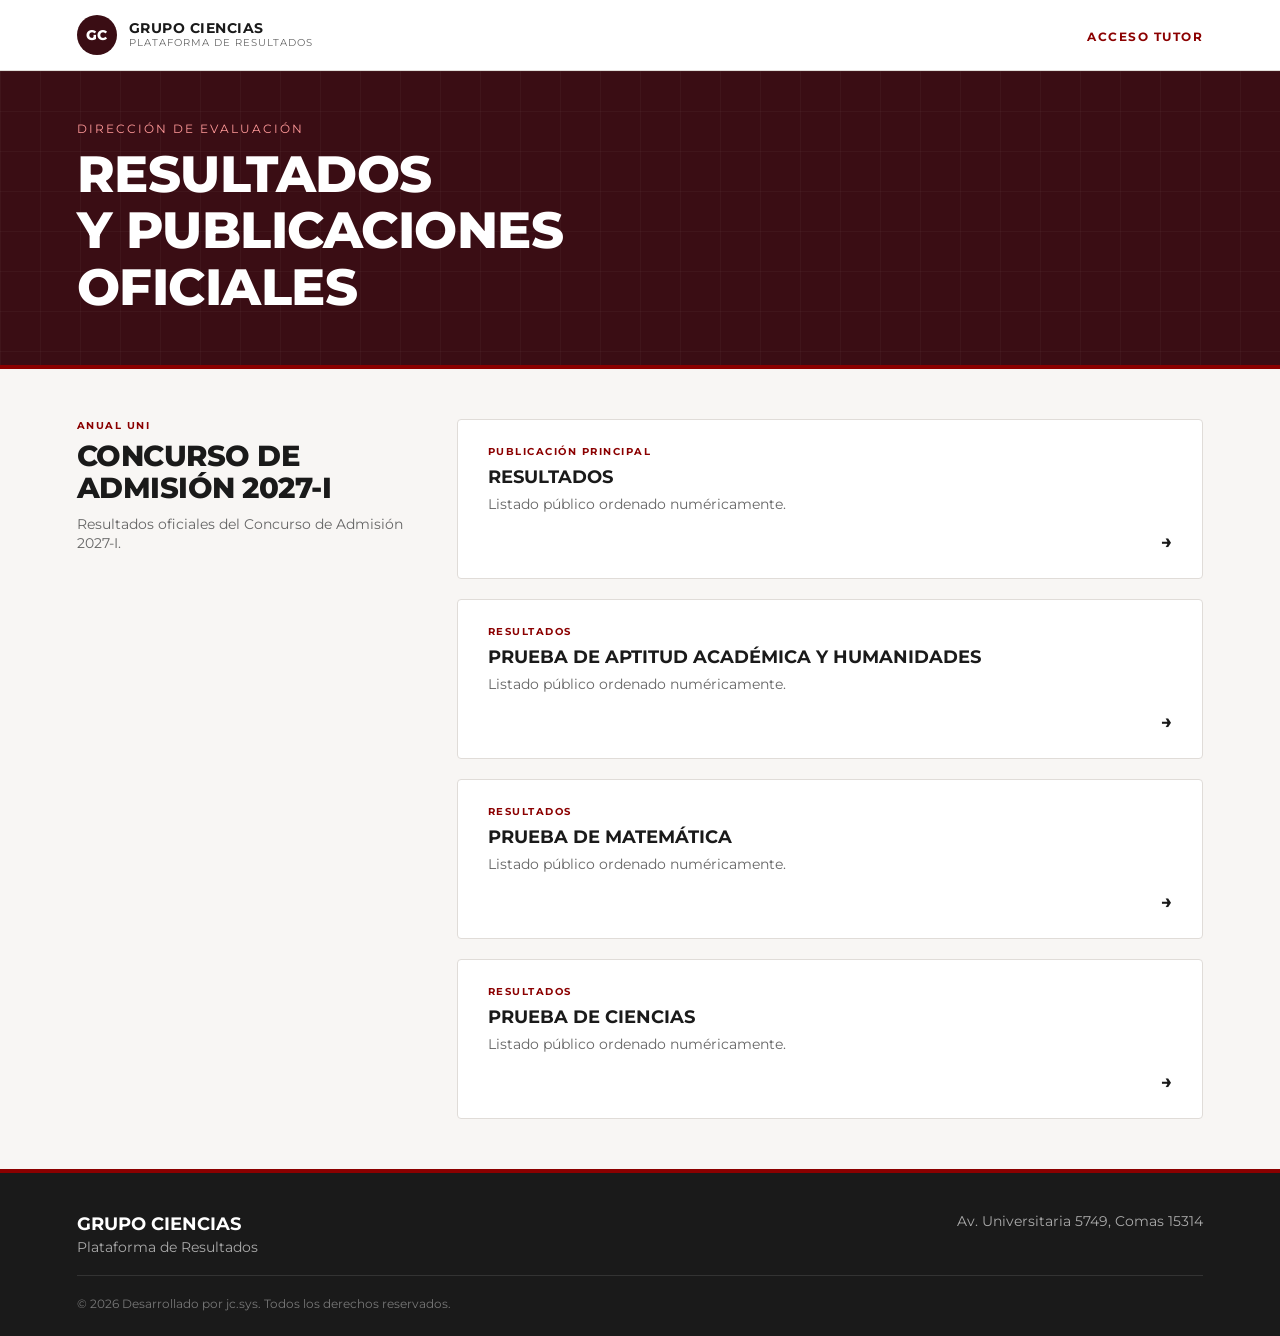
<file: index.html>
<!DOCTYPE html>
<html lang="es">
<head>
    <meta charset="UTF-8">
    <meta name="viewport" content="width=device-width, initial-scale=1.0">
    <title>Resultados y Publicaciones Oficiales - Grupo Ciencias</title>
    <link href="https://fonts.googleapis.com/css2?family=Montserrat:wght@400;600;700;800&display=swap" rel="stylesheet">
    <link rel="stylesheet" href="styles.css">
</head>
<body>

    <header class="top-header">
        <div class="top-logo-area">
            <div class="fake-emblem">GC</div>
            <div class="top-logo-text">
                <strong>GRUPO CIENCIAS</strong>
                <span>Plataforma de Resultados</span>
            </div>
        </div>
        <div class="top-right-nav">
            <a href="admin.html">ACCESO TUTOR</a>
        </div>
    </header>

    <section class="hero-banner">
        <div class="hero-content">
            <span class="sub-title">DIRECCIÓN DE EVALUACIÓN</span>
            <h1 class="main-title">RESULTADOS<br>Y PUBLICACIONES<br>OFICIALES</h1>
        </div>
    </section>

    <main class="main-container">
        <div class="layout-grid">
            
            <div class="process-sidebar">
                <span class="card-category">ANUAL UNI</span>
                <h2 class="process-title">CONCURSO DE ADMISIÓN 2027-I</h2>
                <p class="process-desc">Resultados oficiales del Concurso de Admisión 2027-I.</p>
            </div>

            <div class="cards-grid-right">
                <a href="consultar.html" class="card">
                    <span class="card-category">PUBLICACIÓN PRINCIPAL</span>
                    <h3>RESULTADOS</h3>
                    <p>Listado público ordenado numéricamente.</p>
                    <span class="arrow">→</span>
                </a>
                <a href="aptitud-academica-y-humanidades.html" class="card">
                    <span class="card-category">RESULTADOS</span>
                    <h3>PRUEBA DE APTITUD ACADÉMICA Y HUMANIDADES</h3>
                    <p>Listado público ordenado numéricamente.</p>
                    <span class="arrow">→</span>
                </a>
                <a href="matematica.html" class="card">
                    <span class="card-category">RESULTADOS</span>
                    <h3>PRUEBA DE MATEMÁTICA</h3>
                    <p>Listado público ordenado numéricamente.</p>
                    <span class="arrow">→</span>
                </a>
                <a href="ciencias.html" class="card">
                    <span class="card-category">RESULTADOS</span>
                    <h3>PRUEBA DE CIENCIAS</h3>
                    <p>Listado público ordenado numéricamente.</p>
                    <span class="arrow">→</span>
                </a>
            </div>
        </div>
    </main>

    <footer class="footer">
        <div class="footer-content">
            <div class="footer-left">
                <h3>GRUPO CIENCIAS</h3>
                <p>Plataforma de Resultados</p>
            </div>
            <div class="footer-right">
                <p>Av. Universitaria 5749, Comas 15314</p>
            </div>
        </div>
        <div class="footer-bottom">
            <p>&copy; 2026 Desarrollado por jc.sys. Todos los derechos reservados.</p>
        </div>
    </footer>

</body>
</html>
</file>
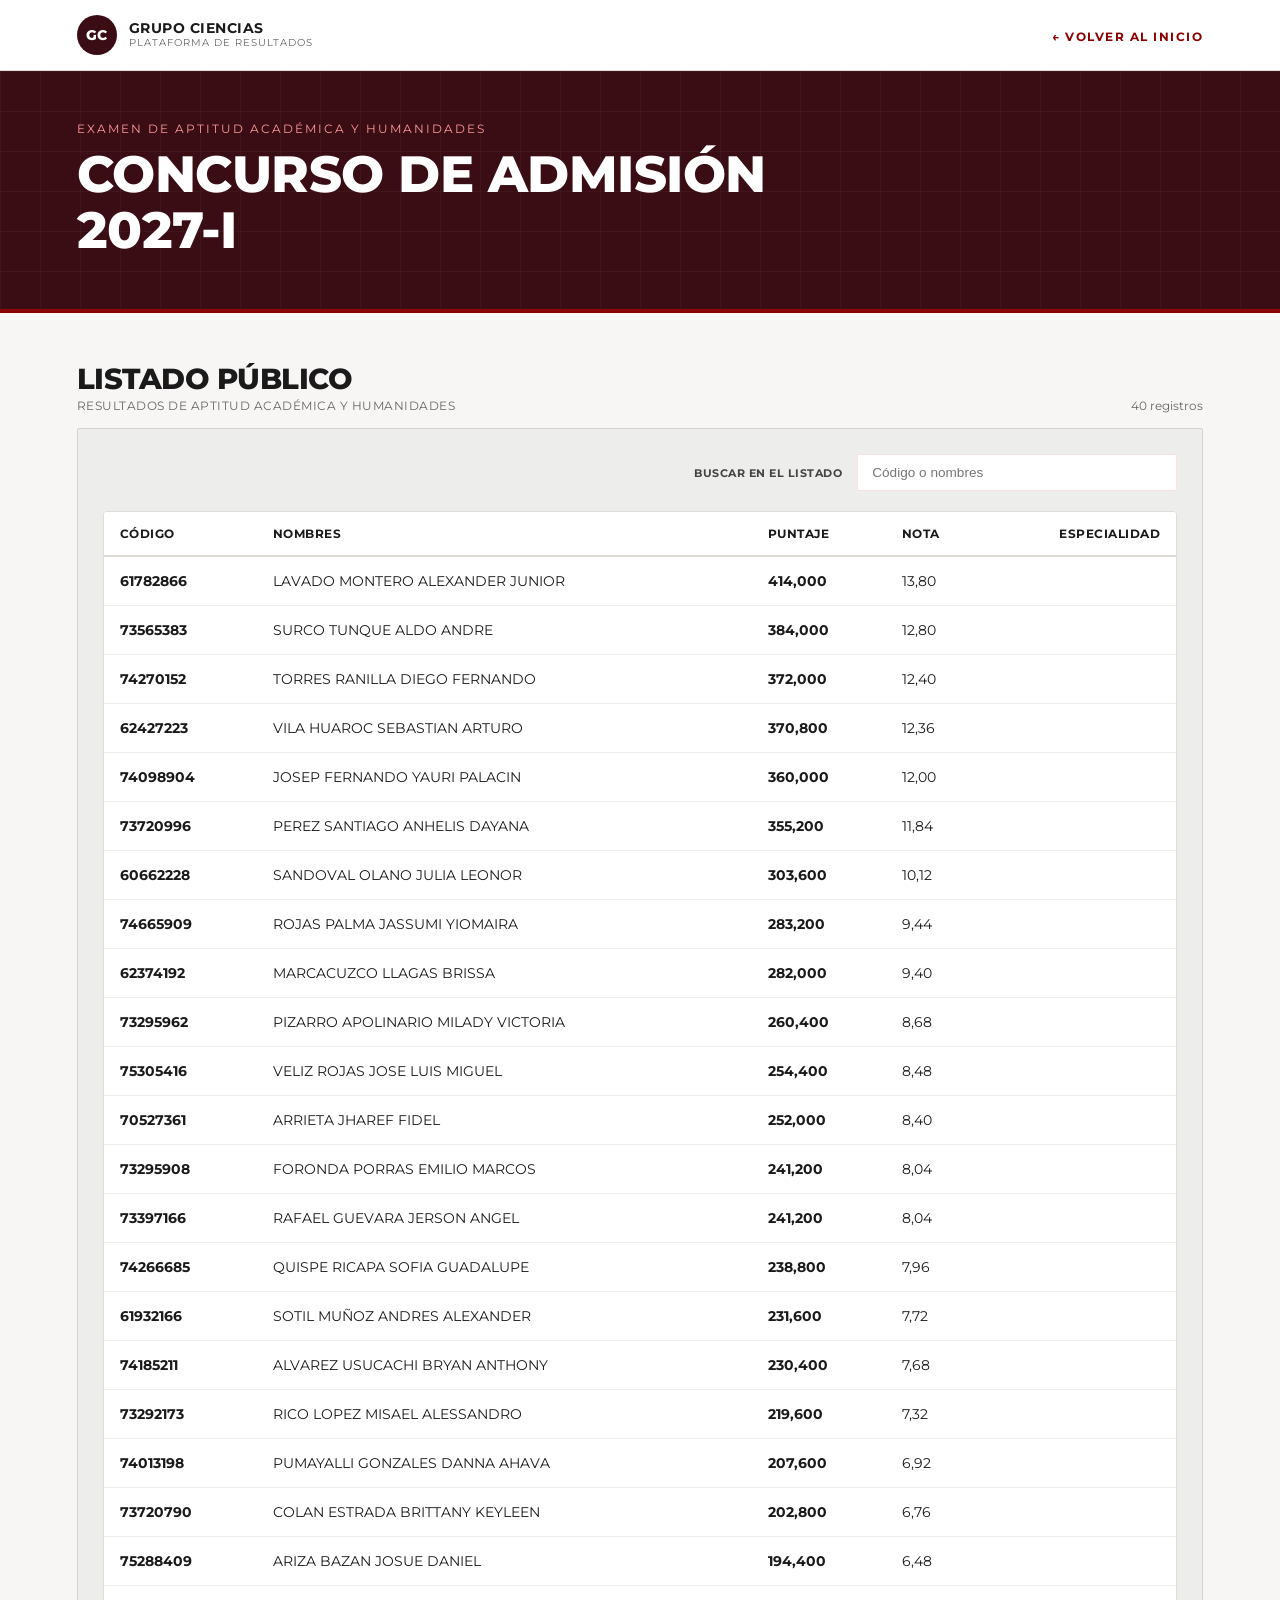
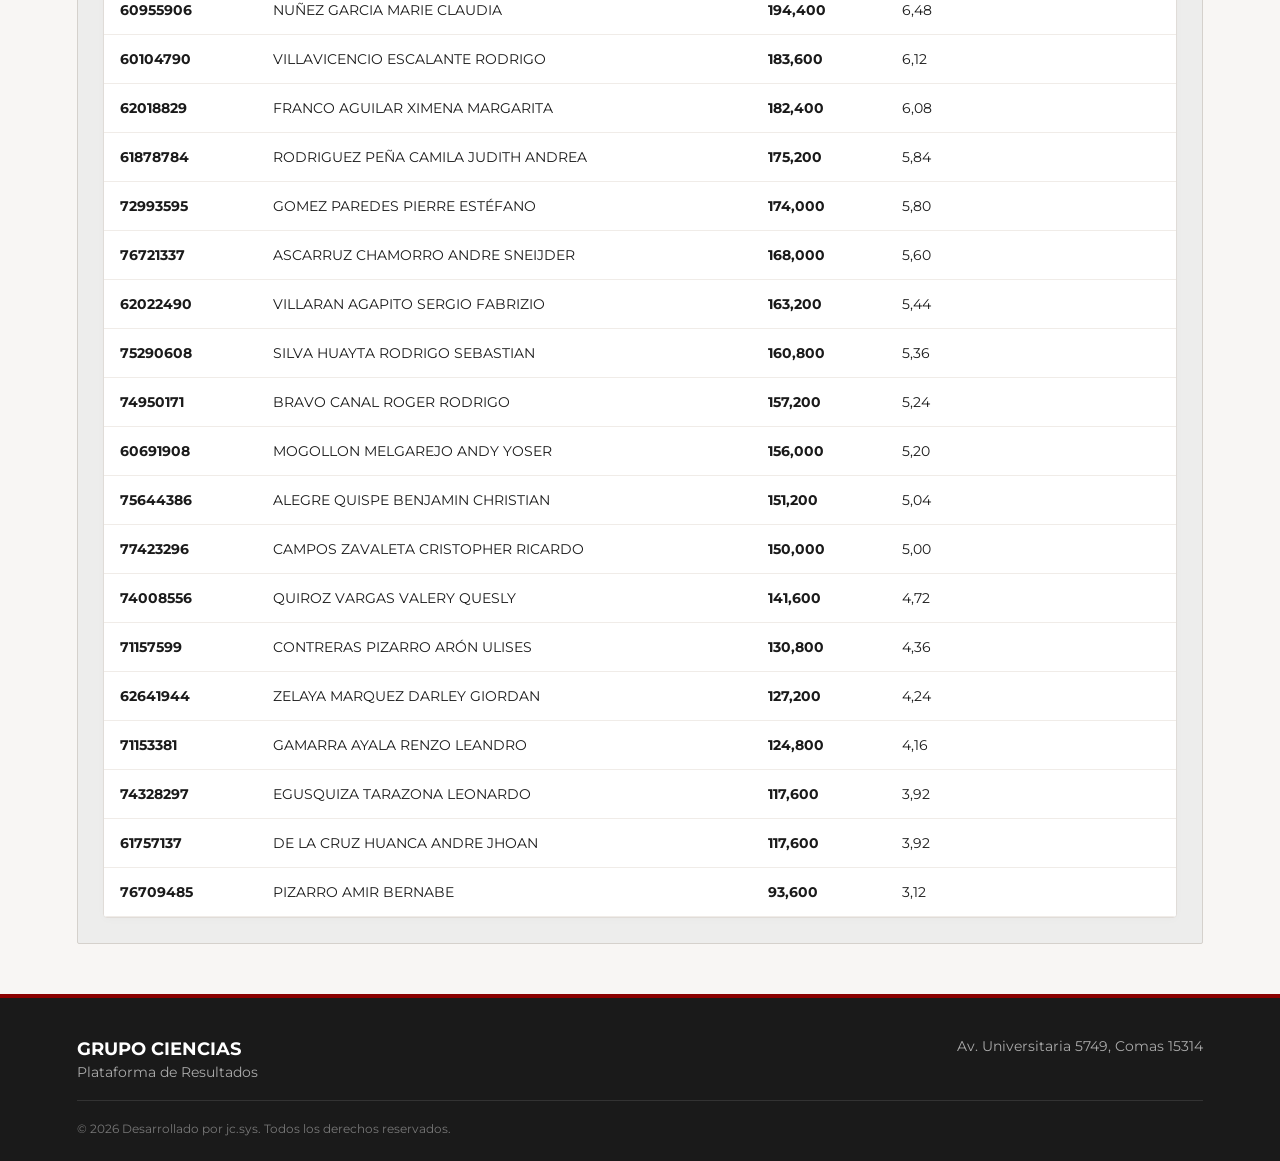
<file: aptitud-academica-y-humanidades.html>
<!DOCTYPE html>
<html lang="es">
<head>
    <meta charset="UTF-8">
    <meta name="viewport" content="width=device-width, initial-scale=1.0">
    <title>Resultados de Aptitud Académica y Humanidades - Grupo Ciencias</title>
    <link href="https://fonts.googleapis.com/css2?family=Montserrat:wght@400;600;700;800&display=swap" rel="stylesheet">
    <link rel="stylesheet" href="styles.css">
</head>
<body>

    <!-- Franja Superior -->
    <header class="top-header">
        <div class="top-logo-area">
            <div class="fake-emblem">GC</div>
            <div class="top-logo-text">
                <strong>GRUPO CIENCIAS</strong>
                <span>PLATAFORMA DE RESULTADOS</span>
            </div>
        </div>
        <div class="top-right-nav">
            <a href="index.html">← VOLVER AL INICIO</a>
        </div>
    </header>

    <!-- Banner Principal -->
    <section class="hero-banner">
        <div class="hero-content">
            <span class="sub-title">EXAMEN DE APTITUD ACADÉMICA Y HUMANIDADES</span>
            <h1 class="main-title">CONCURSO DE ADMISIÓN<br>2027-I</h1>
        </div>
    </section>

    <!-- Contenedor Principal de Resultados -->
    <main class="main-container">
        
        <!-- Cabecera del Listado Público -->
        <div class="list-header-flex">
            <div>
                <h2 class="section-main-title">LISTADO PÚBLICO</h2>
                <p class="section-sub-title">RESULTADOS DE APTITUD ACADÉMICA Y HUMANIDADES</p>
            </div>
            <div class="records-count" id="contadorRegistros">0 registros</div>
        </div>

        <!-- Contenedor del Buscador y la Tabla -->
        <div class="public-list-wrapper">
            
            <!-- Barra de búsqueda superior -->
            <div class="uni-search-bar">
                <span class="search-label-text">BUSCAR EN EL LISTADO</span>
                <input type="text" id="filtroTabla" placeholder="Código o nombres" onkeyup="filtrarTabla()">
            </div>

            <!-- Tabla Estilo Oficial UNI -->
            <div class="table-responsive">
                <table class="results-table" id="tablaPostulantes">
                    <thead>
                        <tr>
                            <th>CÓDIGO</th>
                            <th>NOMBRES</th>
                            <th>PUNTAJE</th>
                            <th>NOTA</th>
                            <th class="text-right">ESPECIALIDAD</th>
                        </tr>
                    </thead>
                    <tbody id="cuerpoTabla">
                        
                    </tbody>
                </table>
            </div>

        </div>
    </main>

    <!-- Footer Institucional -->
    <footer class="footer">
        <div class="footer-content">
            <div class="footer-left">
                <h3>GRUPO CIENCIAS</h3>
                <p>Plataforma de Resultados</p>
            </div>
            <div class="footer-right">
                <p>Av. Universitaria 5749, Comas 15314</p>
            </div>
        </div>
        <div class="footer-bottom">
            <p>&copy; 2026 Desarrollado por jc.sys. Todos los derechos reservados.</p>
        </div>
    </footer>

  <!-- Script de carga automática y filtrado -->
    <script>
        document.addEventListener("DOMContentLoaded", function () {
            cargarDatosTabla();
        });

        async function cargarDatosTabla() {
            const tbody = document.getElementById("cuerpoTabla");
            const contadorRegistros = document.getElementById("contadorRegistros");
            
            try {
                let respuesta = await fetch('humanidades.json');
                if (!respuesta.ok) throw new Error("No se pudo cargar el archivo de datos.");
                
                let datosGlobales = await respuesta.json();
                
                let resultados = datosGlobales.humanidades || [];

                if (contadorRegistros) {
                    contadorRegistros.textContent = `${resultados.length} registros`;
                }

                tbody.innerHTML = "";
                resultados.forEach((item) => {
                    let fila = `
                        <tr>
                            <td class="codigo-col">${item.dni}</td>
                            <td>${item.nombre}</td>
                            <td><strong>${item.puntaje}</strong></td>
                            <td><span class="badge-nota">${item.nota || '0,00'}</span></td>
                            <td class="especialidad-col text-right">${item.especialidad || ''}</td>
                        </tr>
                    `;
                    tbody.innerHTML += fila;
                });
            } catch (error) {
                console.error("Error al obtener los datos:", error);
            }
        }

        function filtrarTabla() {
            let input = document.getElementById("filtroTabla");
            let filter = input.value.toUpperCase();
            let table = document.getElementById("tablaPostulantes");
            let tr = table.getElementsByTagName("tr");

            for (let i = 1; i < tr.length; i++) {
                let tdCodigo = tr[i].getElementsByTagName("td")[0];
                let tdNombre = tr[i].getElementsByTagName("td")[1];
                if (tdCodigo || tdNombre) {
                    let txtCodigo = tdCodigo.textContent || tdCodigo.innerText;
                    let txtNombre = tdNombre.textContent || tdNombre.innerText;
                    if (txtCodigo.toUpperCase().indexOf(filter) > -1 || txtNombre.toUpperCase().indexOf(filter) > -1) {
                        tr[i].style.display = "";
                    } else {
                        tr[i].style.display = "none";
                    }
                }
            }
        }
    </script>
</body>
</html>
    </script>
</body>
</html>
</file>
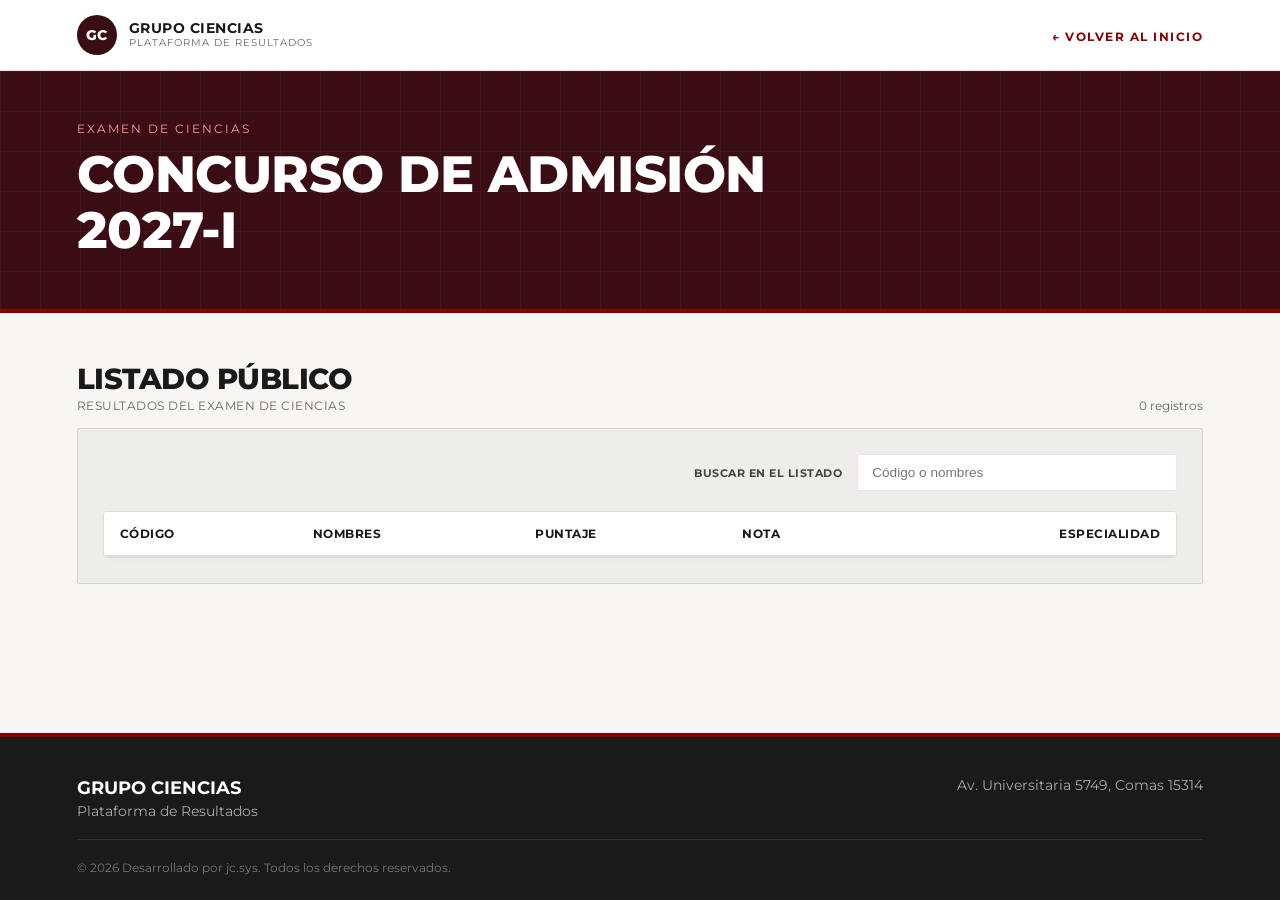
<file: ciencias.html>
<!DOCTYPE html>
<html lang="es">
<head>
    <meta charset="UTF-8">
    <meta name="viewport" content="width=device-width, initial-scale=1.0">
    <title>Resultados de Ciencias - Grupo Ciencias</title>
    <link href="https://fonts.googleapis.com/css2?family=Montserrat:wght@400;600;700;800&display=swap" rel="stylesheet">
    <link rel="stylesheet" href="styles.css">
</head>
<body>

    <!-- Franja Superior -->
    <header class="top-header">
        <div class="top-logo-area">
            <div class="fake-emblem">GC</div>
            <div class="top-logo-text">
                <strong>GRUPO CIENCIAS</strong>
                <span>PLATAFORMA DE RESULTADOS</span>
            </div>
        </div>
        <div class="top-right-nav">
            <a href="index.html">← VOLVER AL INICIO</a>
        </div>
    </header>

    <!-- Banner Principal -->
    <section class="hero-banner">
        <div class="hero-content">
            <span class="sub-title">EXAMEN DE CIENCIAS</span>
            <h1 class="main-title">CONCURSO DE ADMISIÓN<br>2027-I</h1>
        </div>
    </section>

    <!-- Contenedor Principal de Resultados -->
    <main class="main-container">
        
        <!-- Cabecera del Listado Público -->
        <div class="list-header-flex">
            <div>
                <h2 class="section-main-title">LISTADO PÚBLICO</h2>
                <p class="section-sub-title">RESULTADOS DEL EXAMEN DE CIENCIAS</p>
            </div>
            <div class="records-count" id="contadorRegistros">0 registros</div>
        </div>

        <!-- Contenedor del Buscador y la Tabla -->
        <div class="public-list-wrapper">
            
            <!-- Barra de búsqueda superior -->
            <div class="uni-search-bar">
                <span class="search-label-text">BUSCAR EN EL LISTADO</span>
                <input type="text" id="filtroTabla" placeholder="Código o nombres" onkeyup="filtrarTabla()">
            </div>

            <!-- Tabla Estilo Oficial UNI -->
            <div class="table-responsive">
                <table class="results-table" id="tablaPostulantes">
                    <thead>
                        <tr>
                            <th>CÓDIGO</th>
                            <th>NOMBRES</th>
                            <th>PUNTAJE</th>
                            <th>NOTA</th>
                            <th class="text-right">ESPECIALIDAD</th>
                        </tr>
                    </thead>
                    <tbody id="cuerpoTabla">
                        
                    </tbody>
                </table>
            </div>

        </div>
    </main>

    <!-- Footer Institucional -->
    <footer class="footer">
        <div class="footer-content">
            <div class="footer-left">
                <h3>GRUPO CIENCIAS</h3>
                <p>Plataforma de Resultados</p>
            </div>
            <div class="footer-right">
                <p>Av. Universitaria 5749, Comas 15314</p>
            </div>
        </div>
        <div class="footer-bottom">
            <p>&copy; 2026 Desarrollado por jc.sys. Todos los derechos reservados.</p>
        </div>
    </footer>

   <!-- Script de carga automática y filtrado -->
    <script>
        document.addEventListener("DOMContentLoaded", function () {
            cargarDatosTabla();
        });

        async function cargarDatosTabla() {
            const tbody = document.getElementById("cuerpoTabla");
            const contadorRegistros = document.getElementById("contadorRegistros");
            
            try {
                let respuesta = await fetch('ciencias.json');
                if (!respuesta.ok) throw new Error("No se pudo cargar el archivo de datos.");
                
                let datosGlobales = await respuesta.json();
                
                let resultados = datosGlobales.ciencias || [];

                if (contadorRegistros) {
                    contadorRegistros.textContent = `${resultados.length} registros`;
                }
                tbody.innerHTML = "";
                resultados.forEach((item) => {
                    let fila = `
                        <tr>
                            <td class="codigo-col">${item.dni}</td>
                            <td>${item.nombre}</td>
                            <td><strong>${item.puntaje}</strong></td>
                            <td><span class="badge-nota">${item.nota || '0,00'}</span></td>
                            <td class="especialidad-col text-right">${item.especialidad || ''}</td>
                        </tr>
                    `;
                    tbody.innerHTML += fila;
                });
            } catch (error) {
                console.error("Error al obtener los datos:", error);
            }
        }

        function filtrarTabla() {
            let input = document.getElementById("filtroTabla");
            let filter = input.value.toUpperCase();
            let table = document.getElementById("tablaPostulantes");
            let tr = table.getElementsByTagName("tr");

            for (let i = 1; i < tr.length; i++) {
                let tdCodigo = tr[i].getElementsByTagName("td")[0];
                let tdNombre = tr[i].getElementsByTagName("td")[1];
                if (tdCodigo || tdNombre) {
                    let txtCodigo = tdCodigo.textContent || tdCodigo.innerText;
                    let txtNombre = tdNombre.textContent || tdNombre.innerText;
                    if (txtCodigo.toUpperCase().indexOf(filter) > -1 || txtNombre.toUpperCase().indexOf(filter) > -1) {
                        tr[i].style.display = "";
                    } else {
                        tr[i].style.display = "none";
                    }
                }
            }
        }
    </script>
</body>
</html>
</file>
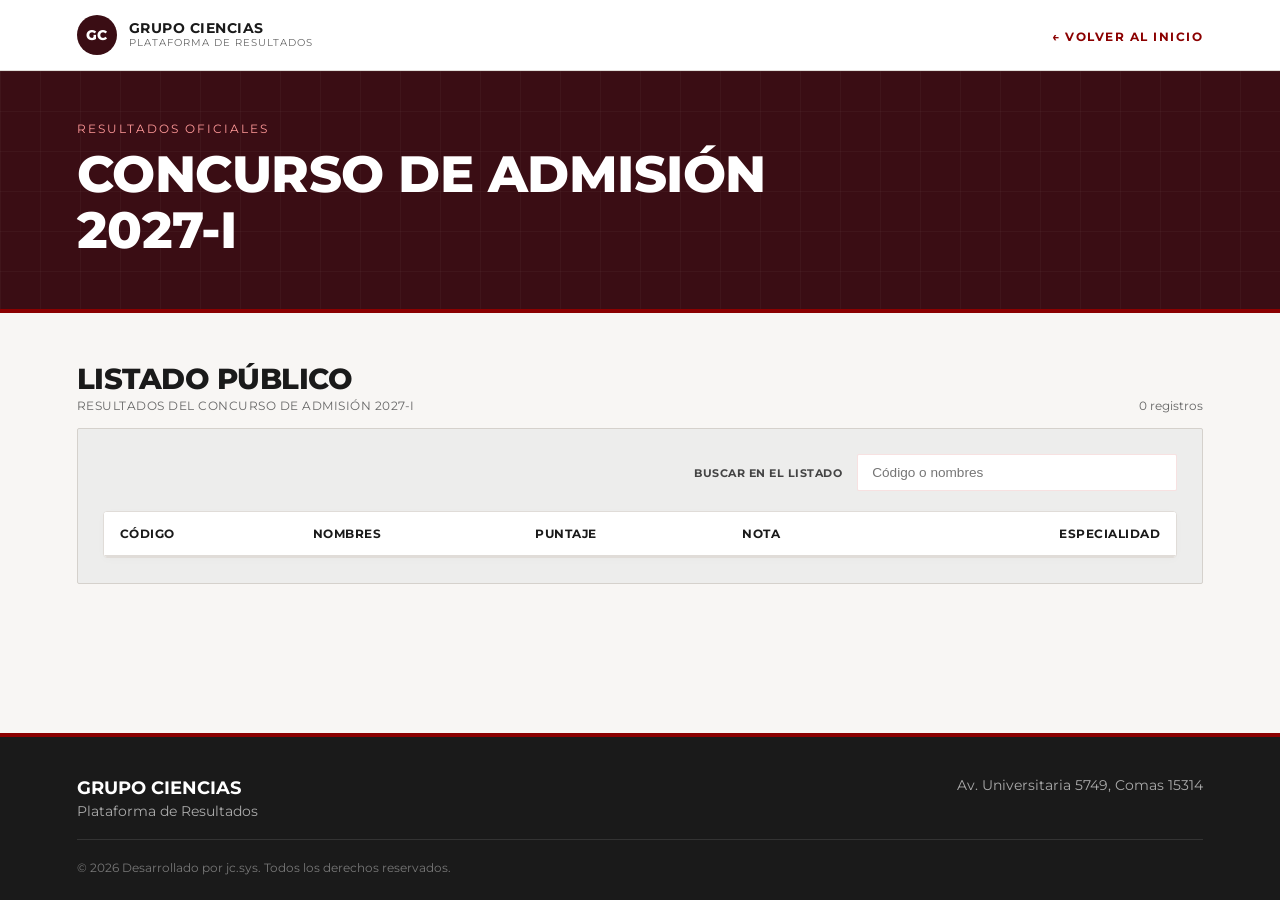
<file: consultar.html>
<!DOCTYPE html>
<html lang="es">
<head>
    <meta charset="UTF-8">
    <meta name="viewport" content="width=device-width, initial-scale=1.0">
    <title>Resultados - Grupo Ciencias</title>
    <link href="https://fonts.googleapis.com/css2?family=Montserrat:wght@400;600;700;800&display=swap" rel="stylesheet">
    <link rel="stylesheet" href="styles.css">
</head>
<body>

    <!-- Franja Superior -->
    <header class="top-header">
        <div class="top-logo-area">
            <div class="fake-emblem">GC</div>
            <div class="top-logo-text">
                <strong>GRUPO CIENCIAS</strong>
                <span>PLATAFORMA DE RESULTADOS</span>
            </div>
        </div>
        <div class="top-right-nav">
            <a href="index.html">← VOLVER AL INICIO</a>
        </div>
    </header>

    <!-- Banner Principal -->
    <section class="hero-banner">
        <div class="hero-content">
            <span class="sub-title">RESULTADOS OFICIALES</span>
            <h1 class="main-title">CONCURSO DE ADMISIÓN<br>2027-I</h1>
        </div>
    </section>

    <!-- Contenedor Principal de Resultados -->
    <main class="main-container">
        
        <!-- Cabecera del Listado Público -->
        <div class="list-header-flex">
            <div>
                <h2 class="section-main-title">LISTADO PÚBLICO</h2>
                <p class="section-sub-title">RESULTADOS DEL CONCURSO DE ADMISIÓN 2027-I</p>
            </div>
            <div class="records-count" id="contadorRegistros">0 registros</div>
        </div>

        <!-- Contenedor del Buscador y la Tabla -->
        <div class="public-list-wrapper">
            
            <!-- Barra de búsqueda superior -->
            <div class="uni-search-bar">
                <span class="search-label-text">BUSCAR EN EL LISTADO</span>
                <input type="text" id="filtroTabla" placeholder="Código o nombres" onkeyup="filtrarTabla()">
            </div>

            <!-- Tabla Estilo Oficial UNI -->
            <div class="table-responsive">
                <table class="results-table" id="tablaPostulantes">
                    <thead>
                        <tr>
                            <th>CÓDIGO</th>
                            <th>NOMBRES</th>
                            <th>PUNTAJE</th>
                            <th>NOTA</th>
                            <th class="text-right">ESPECIALIDAD</th>
                        </tr>
                    </thead>
                    <tbody id="cuerpoTabla">
                       
                    </tbody>
                </table>
            </div>

        </div>
    </main>

    <!-- Footer Institucional -->
    <footer class="footer">
        <div class="footer-content">
            <div class="footer-left">
                <h3>GRUPO CIENCIAS</h3>
                <p>Plataforma de Resultados</p>
            </div>
            <div class="footer-right">
                <p>Av. Universitaria 5749, Comas 15314</p>
            </div>
        </div>
        <div class="footer-bottom">
            <p>&copy; 2026 Desarrollado por jc.sys. Todos los derechos reservados.</p>
        </div>
    </footer>

    <!-- Script de carga automática y filtrado -->
    <script>
        document.addEventListener("DOMContentLoaded", function () {
            cargarDatosTabla();
        });

        function cargarDatosTabla() {
            const tbody = document.getElementById("cuerpoTabla");
            const contadorRegistros = document.getElementById("contadorRegistros");
            
            const datosGuardados = localStorage.getItem('gc_resultados_admision');
            let resultados = datosGuardados ? JSON.parse(datosGuardados) : [];

            if (contadorRegistros) {
                contadorRegistros.textContent = `${resultados.length} registros`;
            }

            tbody.innerHTML = "";
            resultados.forEach((item) => {
                let fila = `
                    <tr>
                        <td class="codigo-col">${item.dni}</td>
                        <td>${item.nombre}</td>
                        <td><strong>${item.puntaje}</strong></td>
                        <td><span class="badge-nota">${item.nota || '0,00'}</span></td>
                        <td class="especialidad-col text-right">${item.especialidad}</td>
                    </tr>
                `;
                tbody.innerHTML += fila;
            });
        }

        function filtrarTabla() {
            let input = document.getElementById("filtroTabla");
            let filter = input.value.toUpperCase();
            let table = document.getElementById("tablaPostulantes");
            let tr = table.getElementsByTagName("tr");

            for (let i = 1; i < tr.length; i++) {
                let tdCodigo = tr[i].getElementsByTagName("td")[0];
                let tdNombre = tr[i].getElementsByTagName("td")[1];
                if (tdCodigo || tdNombre) {
                    let txtCodigo = tdCodigo.textContent || tdCodigo.innerText;
                    let txtNombre = tdNombre.textContent || tdNombre.innerText;
                    if (txtCodigo.toUpperCase().indexOf(filter) > -1 || txtNombre.toUpperCase().indexOf(filter) > -1) {
                        tr[i].style.display = "";
                    } else {
                        tr[i].style.display = "none";
                    }
                }
            }
        }
    </script>
</body>
</html>
</file>
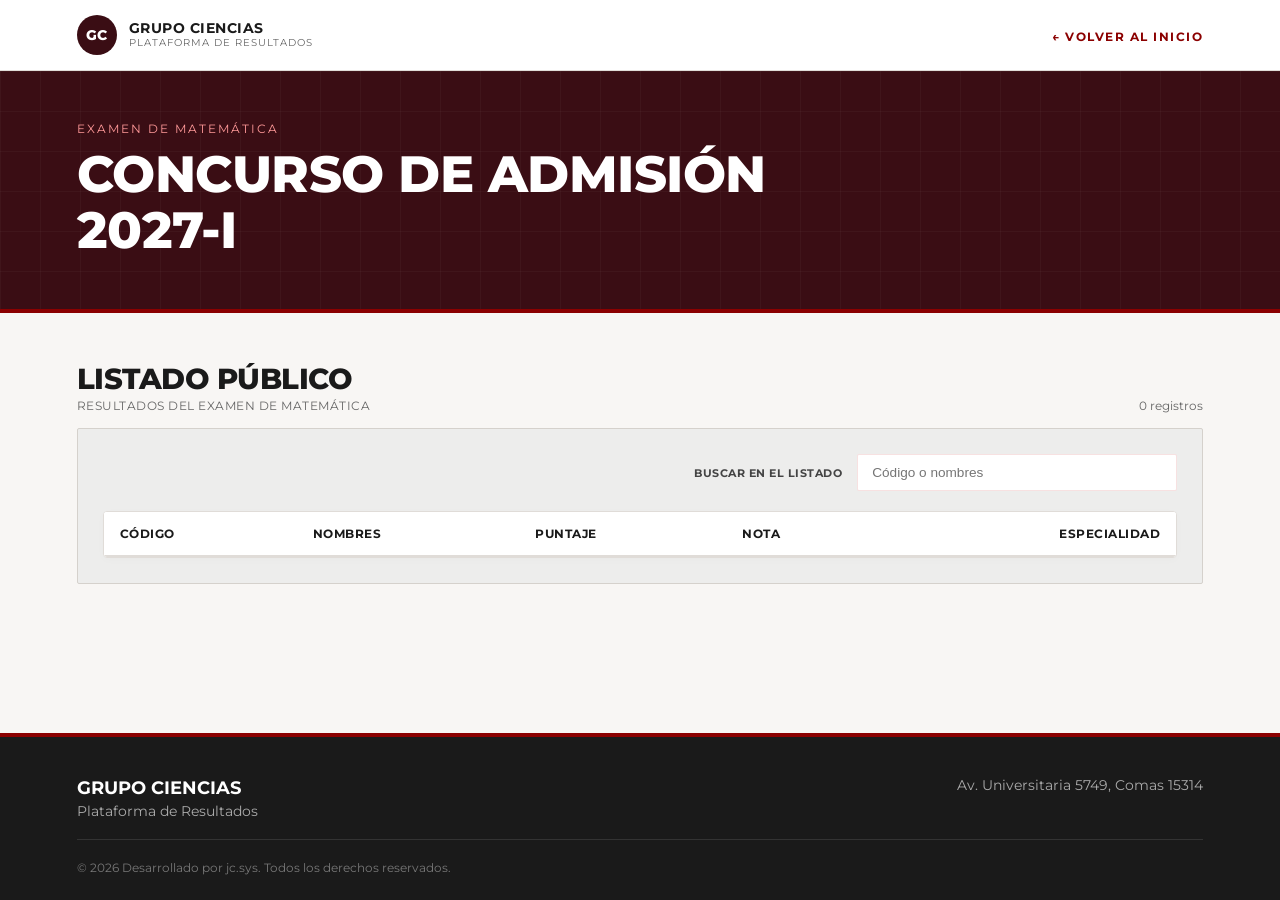
<file: matematica.html>
<!DOCTYPE html>
<html lang="es">
<head>
    <meta charset="UTF-8">
    <meta name="viewport" content="width=device-width, initial-scale=1.0">
    <title>Resultados de Matemática - Grupo Ciencias</title>
    <link href="https://fonts.googleapis.com/css2?family=Montserrat:wght@400;600;700;800&display=swap" rel="stylesheet">
    <link rel="stylesheet" href="styles.css">
</head>
<body>

    <!-- Franja Superior -->
    <header class="top-header">
        <div class="top-logo-area">
            <div class="fake-emblem">GC</div>
            <div class="top-logo-text">
                <strong>GRUPO CIENCIAS</strong>
                <span>PLATAFORMA DE RESULTADOS</span>
            </div>
        </div>
        <div class="top-right-nav">
            <a href="index.html">← VOLVER AL INICIO</a>
        </div>
    </header>

    <!-- Banner Principal -->
    <section class="hero-banner">
        <div class="hero-content">
            <span class="sub-title">EXAMEN DE MATEMÁTICA</span>
            <h1 class="main-title">CONCURSO DE ADMISIÓN<br>2027-I</h1>
        </div>
    </section>

    <!-- Contenedor Principal de Resultados -->
    <main class="main-container">
        
        <!-- Cabecera del Listado Público -->
        <div class="list-header-flex">
            <div>
                <h2 class="section-main-title">LISTADO PÚBLICO</h2>
                <p class="section-sub-title">RESULTADOS DEL EXAMEN DE MATEMÁTICA</p>
            </div>
            <div class="records-count" id="contadorRegistros">0 registros</div>
        </div>

        <!-- Contenedor del Buscador y la Tabla -->
        <div class="public-list-wrapper">
            
            <!-- Barra de búsqueda superior -->
            <div class="uni-search-bar">
                <span class="search-label-text">BUSCAR EN EL LISTADO</span>
                <input type="text" id="filtroTabla" placeholder="Código o nombres" onkeyup="filtrarTabla()">
            </div>

            <!-- Tabla Estilo Oficial UNI -->
            <div class="table-responsive">
                <table class="results-table" id="tablaPostulantes">
                    <thead>
                        <tr>
                            <th>CÓDIGO</th>
                            <th>NOMBRES</th>
                            <th>PUNTAJE</th>
                            <th>NOTA</th>
                            <th class="text-right">ESPECIALIDAD</th>
                        </tr>
                    </thead>
                    <tbody id="cuerpoTabla">
                       
                    </tbody>
                </table>
            </div>

        </div>
    </main>

    <!-- Footer Institucional -->
    <footer class="footer">
        <div class="footer-content">
            <div class="footer-left">
                <h3>GRUPO CIENCIAS</h3>
                <p>Plataforma de Resultados</p>
            </div>
            <div class="footer-right">
                <p>Av. Universitaria 5749, Comas 15314</p>
            </div>
        </div>
        <div class="footer-bottom">
            <p>&copy; 2026 Desarrollado por jc.sys. Todos los derechos reservados.</p>
        </div>
    </footer>

   <!-- Script de carga automática y filtrado -->
    <script>
        document.addEventListener("DOMContentLoaded", function () {
            cargarDatosTabla();
        });

        async function cargarDatosTabla() {
            const tbody = document.getElementById("cuerpoTabla");
            const contadorRegistros = document.getElementById("contadorRegistros");
            
            try {
                let respuesta = await fetch('matematica.json');
                if (!respuesta.ok) throw new Error("No se pudo cargar el archivo de datos.");
                
                let datosGlobales = await respuesta.json();
                
                let resultados = datosGlobales.matematica || [];

                if (contadorRegistros) {
                    contadorRegistros.textContent = `${resultados.length} registros`;
                }

                tbody.innerHTML = "";
                resultados.forEach((item) => {
                    let fila = `
                        <tr>
                            <td class="codigo-col">${item.dni}</td>
                            <td>${item.nombre}</td>
                            <td><strong>${item.puntaje}</strong></td>
                            <td><span class="badge-nota">${item.nota || '0,00'}</span></td>
                            <td class="especialidad-col text-right">${item.especialidad || ''}</td>
                        </tr>
                    `;
                    tbody.innerHTML += fila;
                });
            } catch (error) {
                console.error("Error al obtener los datos:", error);
            }
        }

        function filtrarTabla() {
            let input = document.getElementById("filtroTabla");
            let filter = input.value.toUpperCase();
            let table = document.getElementById("tablaPostulantes");
            let tr = table.getElementsByTagName("tr");

            for (let i = 1; i < tr.length; i++) {
                let tdCodigo = tr[i].getElementsByTagName("td")[0];
                let tdNombre = tr[i].getElementsByTagName("td")[1];
                if (tdCodigo || tdNombre) {
                    let txtCodigo = tdCodigo.textContent || tdCodigo.innerText;
                    let txtNombre = tdNombre.textContent || tdNombre.innerText;
                    if (txtCodigo.toUpperCase().indexOf(filter) > -1 || txtNombre.toUpperCase().indexOf(filter) > -1) {
                        tr[i].style.display = "";
                    } else {
                        tr[i].style.display = "none";
                    }
                }
            }
        }
    </script>
</body>
</html>
</file>
<file: styles.css>
:root {
    --bg-dark: #3a0d14;
    --bg-body: #f8f6f4;
    --card-bg: #ffffff;
    --text-main: #1a1a1a;
    --text-muted: #666666;
    --accent-red: #8b0000;
    --border-color: #e0dcd8;
}

* {
    margin: 0;
    padding: 0;
    box-sizing: border-box;
}

body {
    font-family: 'Montserrat', sans-serif;
    background-color: var(--bg-body);
    color: var(--text-main);
    display: flex;
    flex-direction: column;
    min-height: 100vh;
    width: 100%;
    overflow-x: hidden;
}

/* --- FRANJA SUPERIOR BLANCA --- */
.top-header {
    background-color: #ffffff;
    width: 100%;
    display: flex;
    justify-content: space-between;
    align-items: center;
    padding: 15px 6%;
    border-bottom: 1px solid var(--border-color);
}

.top-logo-area {
    display: flex;
    align-items: center;
    gap: 12px;
}

.fake-emblem {
    background-color: var(--bg-dark);
    color: white;
    width: 40px;
    height: 40px;
    border-radius: 50%;
    display: flex;
    align-items: center;
    justify-content: center;
    font-weight: 800;
    font-size: 0.85rem;
}

.top-logo-text {
    display: flex;
    flex-direction: column;
}

.top-logo-text strong {
    font-size: 0.85rem;
    letter-spacing: 0.5px;
    color: #1a1a1a;
    line-height: 1.1;
}

.top-logo-text span {
    font-size: 0.65rem;
    color: #666;
    letter-spacing: 1px;
    text-transform: uppercase;
}

.top-right-nav a {
    color: var(--accent-red);
    text-decoration: none;
    font-size: 0.75rem;
    font-weight: 700;
    letter-spacing: 1.5px;
    text-transform: uppercase;
}

.top-right-nav a:hover {
    text-decoration: underline;
}

/* --- BANNER PRINCIPAL --- */
.hero-banner {
    background-color: var(--bg-dark);
    background-image: 
        linear-gradient(rgba(255, 255, 255, 0.03) 1px, transparent 1px),
        linear-gradient(90deg, rgba(255, 255, 255, 0.03) 1px, transparent 1px);
    background-size: 40px 40px;
    color: white;
    padding: 50px 6%;
    width: 100%;
    border-bottom: 4px solid var(--accent-red);
}

.sub-title {
    font-size: 0.75rem;
    letter-spacing: 2px;
    color: #ff9999;
    text-transform: uppercase;
    display: block;
    margin-bottom: 10px;
}

.main-title {
    font-size: clamp(2rem, 4vw, 3.2rem);
    font-weight: 800;
    line-height: 1.1;
    letter-spacing: -0.5px;
}

/* --- CONTENEDOR DE DOS COLUMNAS --- */
.main-container {
    max-width: 1300px;
    margin: 50px auto;
    padding: 0 6%;
    width: 100%;
    flex: 1;
}

.layout-grid {
    display: grid;
    grid-template-columns: 340px 1fr;
    gap: 40px;
    align-items: start;
}

.process-sidebar {
    background-color: transparent;
}

.card-category {
    font-size: 0.65rem;
    font-weight: 700;
    color: var(--accent-red);
    letter-spacing: 1.5px;
    margin-bottom: 8px;
    display: block;
}

.process-title {
    font-size: 1.8rem;
    font-weight: 800;
    color: var(--text-main);
    line-height: 1.1;
    letter-spacing: -0.5px;
    margin: 8px 0 12px 0;
    text-transform: uppercase;
}

.process-desc {
    font-size: 0.85rem;
    color: var(--text-muted);
    line-height: 1.4;
}

/* Tarjetas de la derecha */
.cards-grid-right {
    display: flex;
    flex-direction: column;
    gap: 20px;
}

.card {
    background-color: var(--card-bg);
    border: 1px solid var(--border-color);
    padding: 25px 30px;
    text-decoration: none;
    color: inherit;
    display: flex;
    flex-direction: column;
    justify-content: space-between;
    transition: transform 0.2s ease, box-shadow 0.2s ease, border-color 0.2s ease;
    position: relative;
    border-radius: 4px;
}

.card:hover {
    transform: translateY(-3px);
    box-shadow: 0 8px 20px rgba(0, 0, 0, 0.06);
    border-color: var(--bg-dark);
}

.card h3 {
    font-size: 1.1rem;
    font-weight: 700;
    margin-bottom: 8px;
    color: var(--text-main);
}

.card p {
    font-size: 0.85rem;
    color: var(--text-muted);
    line-height: 1.4;
    margin-bottom: 15px;
}

.arrow {
    font-size: 1.2rem;
    font-weight: bold;
    color: var(--text-main);
    align-self: flex-end;
    transition: transform 0.2s;
}

.card:hover .arrow {
    transform: translateX(5px);
    color: var(--accent-red);
}

/* --- FOOTER --- */
.footer {
    background-color: #1a1a1a;
    color: #cccccc;
    padding: 40px 6% 25px 6%;
    margin-top: auto;
    border-top: 4px solid var(--accent-red);
}

.footer-content {
    display: flex;
    justify-content: space-between;
    align-items: flex-start;
    flex-wrap: wrap;
    gap: 20px;
    max-width: 1300px;
    margin: 0 auto;
    padding-bottom: 20px;
    border-bottom: 1px solid #333333;
}

.footer-left h3 {
    color: #ffffff;
    font-size: 1.1rem;
    font-weight: 700;
    margin-bottom: 5px;
}

.footer-left p {
    color: #aaaaaa;
    font-size: 0.85rem;
    margin: 0;
}

.footer-right p {
    color: #aaaaaa;
    font-size: 0.85rem;
    text-align: right;
    margin: 0;
}

.footer-bottom {
    max-width: 1300px;
    margin: 20px auto 0 auto;
    text-align: left;
}

.footer-bottom p {
    color: #777777;
    font-size: 0.75rem;
}

/* Responsivo */
@media (max-width: 900px) {
    .layout-grid {
        grid-template-columns: 1fr;
    }
    .footer-content {
        flex-direction: column;
    }
    .footer-right p {
        text-align: left;
    }
}
/* Adaptación del Banner con Caja de Consulta */
.consulta-banner {
    display: flex;
    justify-content: space-between;
    align-items: center;
    flex-wrap: wrap;
    gap: 30px;
}

.search-box-container {
    background-color: #ffffff;
    padding: 25px;
    border-radius: 6px;
    box-shadow: 0 10px 30px rgba(0,0,0,0.2);
    width: 100%;
    max-width: 360px;
    color: var(--text-main);
}

.search-box-container h3 {
    font-size: 0.95rem;
    font-weight: 700;
    color: var(--accent-red);
    margin-bottom: 12px;
    letter-spacing: 0.5px;
}

.search-input-group {
    display: flex;
    gap: 8px;
}

.search-input-group input {
    flex: 1;
    padding: 10px 12px;
    border: 1px solid var(--border-color);
    border-radius: 4px;
    font-size: 0.9rem;
    outline: none;
}

.search-input-group button {
    background-color: var(--bg-dark);
    color: white;
    border: none;
    padding: 10px 16px;
    border-radius: 4px;
    cursor: pointer;
    font-weight: bold;
}

.search-input-group button:hover {
    background-color: var(--accent-red);
}

/* Barra de Filtro de Tabla */
.table-filter-bar {
    margin-bottom: 15px;
}

.table-filter-bar input {
    width: 100%;
    max-width: 350px;
    padding: 10px 14px;
    border: 1px solid var(--border-color);
    border-radius: 4px;
    font-size: 0.9rem;
    outline: none;
}

/* Estilos de la Tabla Oficial */
.table-responsive {
    overflow-x: auto;
    background: var(--card-bg);
    border: 1px solid var(--border-color);
    border-radius: 4px;
    box-shadow: 0 2px 8px rgba(0,0,0,0.02);
}

.results-table {
    width: 100%;
    border-collapse: collapse;
    text-align: left;
    font-size: 0.88rem;
}

.results-table th {
    background-color: #f1ede9;
    color: var(--text-main);
    padding: 14px 16px;
    font-weight: 700;
    border-bottom: 2px solid var(--border-color);
    letter-spacing: 0.5px;
}

.results-table td {
    padding: 12px 16px;
    border-bottom: 1px solid var(--border-color);
    color: var(--text-muted);
}

.results-table tr:hover {
    background-color: #faf8f6;
}

/* Caja de Resultado Individual */
.resultado-box {
    background: #ffffff;
    border: 1px solid var(--border-color);
    border-left: 4px solid var(--accent-red);
    padding: 20px;
    margin-bottom: 25px;
    border-radius: 4px;
    box-shadow: 0 4px 12px rgba(0,0,0,0.04);
}

.resultado-box h3 {
    font-size: 1rem;
    color: var(--text-main);
    margin-bottom: 10px;
}

.resultado-box p {
    font-size: 0.9rem;
    margin-bottom: 6px;
    color: var(--text-main);
}
/* Cabecera del Listado Público */
.list-header-flex {
    display: flex;
    justify-content: space-between;
    align-items: flex-end;
    margin-bottom: 15px;
}

.section-main-title {
    font-size: 1.8rem;
    font-weight: 800;
    color: var(--text-main);
    letter-spacing: -0.5px;
    line-height: 1.1;
    text-transform: uppercase;
}

.section-sub-title {
    font-size: 0.75rem;
    color: var(--text-muted);
    text-transform: uppercase;
    letter-spacing: 0.5px;
    margin-top: 4px;
}

.records-count {
    font-size: 0.75rem;
    color: var(--text-muted);
}

/* Contenedor general del buscador y tabla (Bloque gris claro de referencia) */
.public-list-wrapper {
    background-color: #ededec;
    border: 1px solid #d5d1cc;
    padding: 25px;
    border-radius: 2px;
}

/* Barra de Búsqueda Estilo UNI */
.uni-search-bar {
    display: flex;
    justify-content: flex-end;
    align-items: center;
    gap: 15px;
    margin-bottom: 20px;
}

.search-label-text {
    font-size: 0.7rem;
    font-weight: 700;
    color: #444;
    letter-spacing: 0.5px;
}

.uni-search-bar input {
    width: 100%;
    max-width: 320px;
    padding: 10px 14px;
    background-color: #ffffff;
    border: 1px solid #bc151520;
    border-radius: 2px;
    font-size: 0.85rem;
    color: var(--text-main);
    outline: none;
}

.uni-search-bar input:focus {
    border-color: var(--accent-red);
}

/* Tabla Estilo Oficial UNI */
.results-table {
    width: 100%;
    border-collapse: collapse;
    background-color: #ffffff;
    font-size: 0.85rem;
}

.results-table th {
    background-color: #ffffff;
    color: var(--text-main);
    padding: 14px 16px;
    font-weight: 700;
    font-size: 0.75rem;
    letter-spacing: 0.5px;
    border-bottom: 2px solid #e0dcd8;
}

.results-table td {
    padding: 16px;
    border-bottom: 1px solid #f0ece8;
    color: var(--text-main);
    vertical-align: middle;
}

.results-table tr:hover {
    background-color: #faf8f6;
}

/* Estilos específicos de columnas */
.codigo-col {
    color: var(--accent-red);
    font-weight: 700;
}

/* Color vino para las especialidades de ingreso */
.especialidad-col {
    color: var(--accent-red) !important;
    text-align: right;
    line-height: 1.2;
    font-weight: 800;
}

.text-right {
    text-align: right;
}
/* --- ESTILOS DEL PANEL DE TUTOR --- */
.admin-card {
    background-color: var(--card-bg);
    border: 1px solid var(--border-color);
    border-top: 4px solid var(--accent-red);
    border-radius: 4px;
    padding: 35px;
    box-shadow: 0 4px 15px rgba(0,0,0,0.03);
    max-width: 800px;
    margin: 0 auto;
}

.admin-intro {
    margin-bottom: 25px;
}

.admin-intro h2 {
    font-size: 1.4rem;
    font-weight: 800;
    color: var(--text-main);
    margin-bottom: 8px;
    text-transform: uppercase;
}

.admin-intro p {
    font-size: 0.9rem;
    color: var(--text-muted);
}

.admin-section {
    margin-top: 20px;
}

.admin-label {
    display: block;
    font-size: 0.85rem;
    font-weight: 700;
    color: var(--text-main);
    margin-bottom: 8px;
}

.auth-group, .upload-group {
    display: flex;
    gap: 12px;
    align-items: center;
    flex-wrap: wrap;
    margin-bottom: 12px;
}

.auth-group input, .file-input {
    padding: 10px 14px;
    border: 1px solid var(--border-color);
    border-radius: 4px;
    font-size: 0.9rem;
    outline: none;
    background-color: #faf8f6;
}

.auth-group input {
    max-width: 250px;
    flex: 1;
}

/* Botones institucionales unificados */
.btn-uni {
    background-color: var(--bg-dark);
    color: white;
    border: none;
    padding: 10px 20px;
    border-radius: 4px;
    font-weight: 700;
    font-size: 0.85rem;
    cursor: pointer;
    letter-spacing: 0.5px;
    transition: background 0.2s;
}

.btn-uni:hover {
    background-color: var(--accent-red);
}

.btn-uni-success {
    display: inline-block;
    background-color: #2e7d32;
    color: white;
    padding: 12px 24px;
    border-radius: 4px;
    text-decoration: none;
    font-weight: 700;
    font-size: 0.9rem;
    margin-top: 15px;
    transition: background 0.2s;
}

.btn-uni-success:hover {
    background-color: #1b5e20;
}

.instructions-box {
    background-color: #f1ede9;
    border-left: 4px solid var(--bg-dark);
    padding: 15px;
    font-size: 0.85rem;
    color: var(--text-main);
    border-radius: 2px;
    margin-bottom: 20px;
    line-height: 1.4;
}

.instructions-box code {
    background-color: #e4e0dc;
    padding: 2px 6px;
    border-radius: 3px;
    font-weight: 700;
    color: var(--accent-red);
}

.status-box {
    padding: 12px 15px;
    border-radius: 4px;
    font-size: 0.85rem;
    margin-top: 15px;
}

.status-box.success {
    background-color: #e8f5e9;
    color: #2e7d32;
    border: 1px solid #c8e6c9;
}

.status-box.error {
    background-color: #ffebee;
    color: #c62828;
    border: 1px solid #ffcdd2;
}

.download-container {
    margin-top: 20px;
    padding-top: 20px;
    border-top: 1px solid var(--border-color);
}

.download-container p {
    font-size: 0.9rem;
    color: var(--text-main);
}

.error-text {
    color: #c62828;
    font-size: 0.8rem;
    margin-top: 5px;
    font-weight: 600;
}

.oculto {
    display: none !important;
}
/* Contenedor que agrupa los paneles en paralelo */
.panels-container {
    display: flex;
    gap: 30px;
    justify-content: center;
    flex-wrap: wrap;
    max-width: 1200px;
    margin: 0 auto;
    padding: 0 20px;
}

/* Ajuste para que cada panel individual comparta espacio */
.panels-container .admin-card, 
.panels-container .upload-box {
    flex: 1;
    min-width: 450px;
}
/* Contenedor de paneles en paralelo */
.panels-container {
    display: none; /* Empieza oculto */
    gap: 30px;
    flex-wrap: wrap;
    justify-content: center;
    max-width: 1200px;
    margin: 0 auto;
    padding: 0 20px;
}

/* Clase para mostrarlos ordenados en fila */
.panels-container.mostrar {
    display: flex !important;
}

.panels-container .admin-card {
    flex: 1;
    min-width: 450px;
}
</file>
